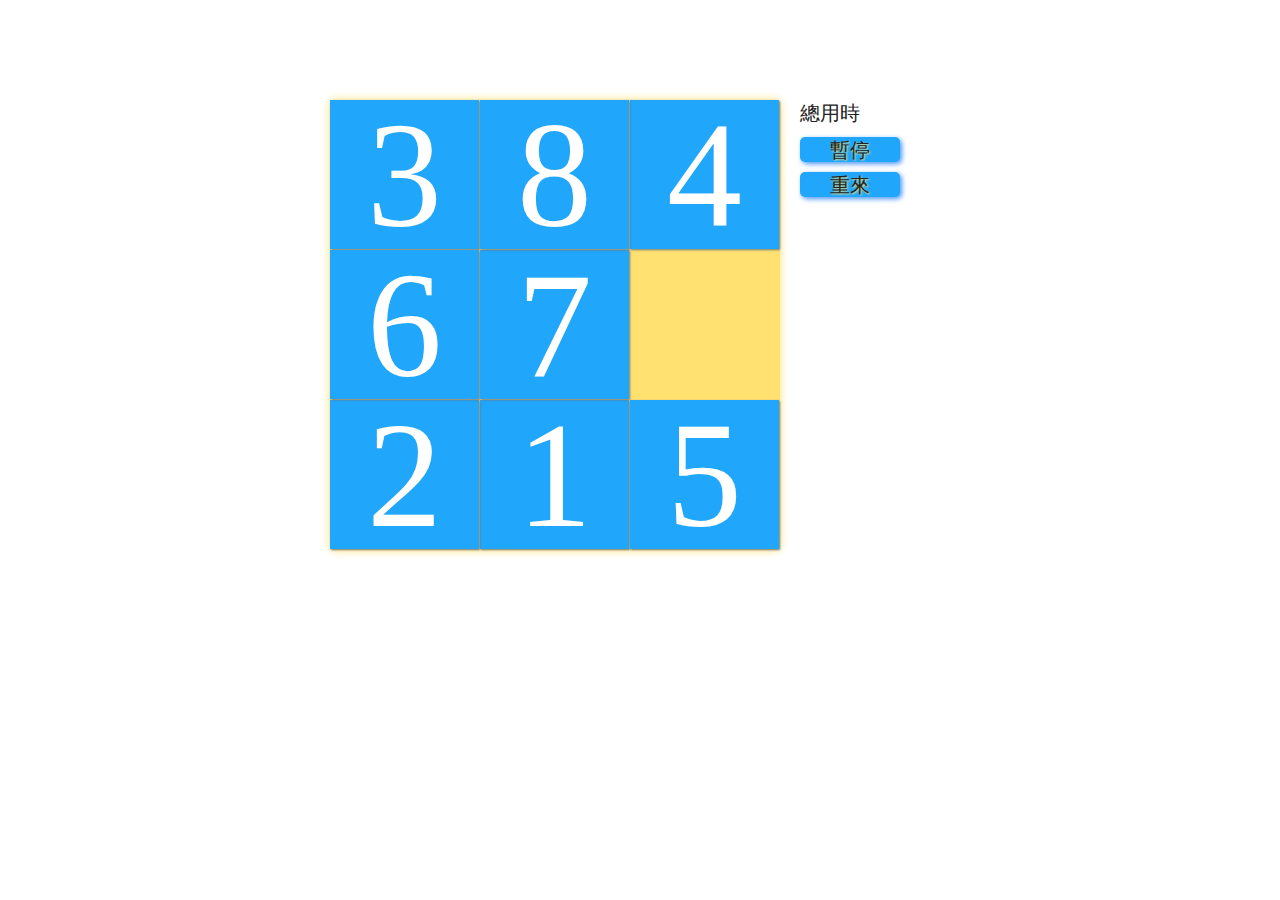
<file: index.html>
<!DOCTYPE html>
<html>
<head>
    <meta charset="UTF-8">
    <meta name="viewport" content="width=device-width, height=device-height, initial-scale=1.0, user-scalable=no">
    <title>九宮格拼圖</title>

    <link rel="stylesheet" type="text/css" href="style.css">
    <script src="js/slide.js"></script>
</head>
<body>
    <div id="container"> <!--最外面的DIV，用來包含裡面的結構-->
        <div id="game"> <!--遊戲區,大DIV方塊-->
            <div id="d1" onclick="move(1)">1</div>
            <div id="d2" onclick="move(2)">2</div>
            <div id="d3" onclick="move(3)">3</div>
            <div id="d4" onclick="move(4)">4</div>
            <div id="d5" onclick="move(5)">5</div>
            <div id="d6" onclick="move(6)">6</div>
            <div id="d7" onclick="move(7)">7</div>
            <div id="d8" onclick="move(8)">8</div>
            <!--小DIV，也就是8個小方塊。當點選的時候執行move()函式，引數是顯示的編號，這樣我們就知道點選了哪個方塊-->
        </div>
        <div id="control"> <!--遊戲控制區-->
            <p>
                <rowspan id="timeText">總用時</rowspan>
                <rowspan id="timer"></rowspan>
            </p> <!--顯示遊戲時間區域-->
            <p>
                <rowspan id="start" onclick="start()">開始</rowspan>
                <rowspan id="reset" onclick="reset()">重來</rowspan>
            </p> <!--顯示控制按鈕區域-->
        </div>
    </div>
</body>
</html>
</file>
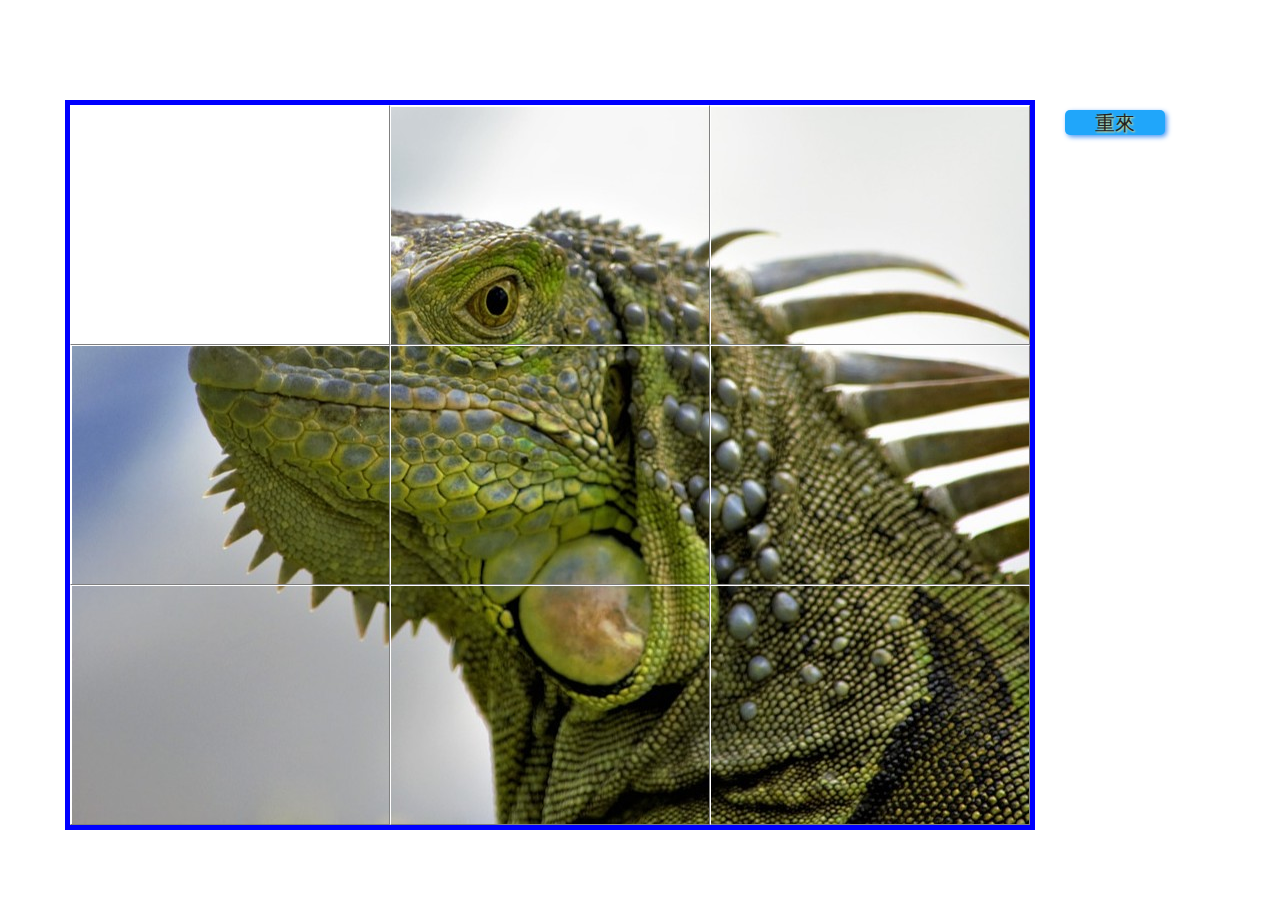
<file: v2/puzzlegame.htm>
<!DOCTYPE html>
<html>
<head>
    <meta charset="UTF-8">
    <meta name="viewport" content="width=device-width, height=device-height, initial-scale=1.0, user-scalable=no">
    <title>Puzzle Game</title>
    <link rel="stylesheet" href="style.css">

    <script src="js/jquery-1.3.1.js"></script>
    <script src="js/slide.js"></script>
</head>
<body>
    <div id="container"> <!--最外面的DIV，用來包含裡面的結構-->
        <div id="dvPuzzle"></div> <!--遊戲區,大DIV方塊-->
        <div id="control"> <!--遊戲控制區-->
            <p>
                <rowspan id="reset" onclick="reset()">重來</rowspan>
            </p> <!--顯示控制按鈕區域-->
    </div>
</body>
</html>
</file>
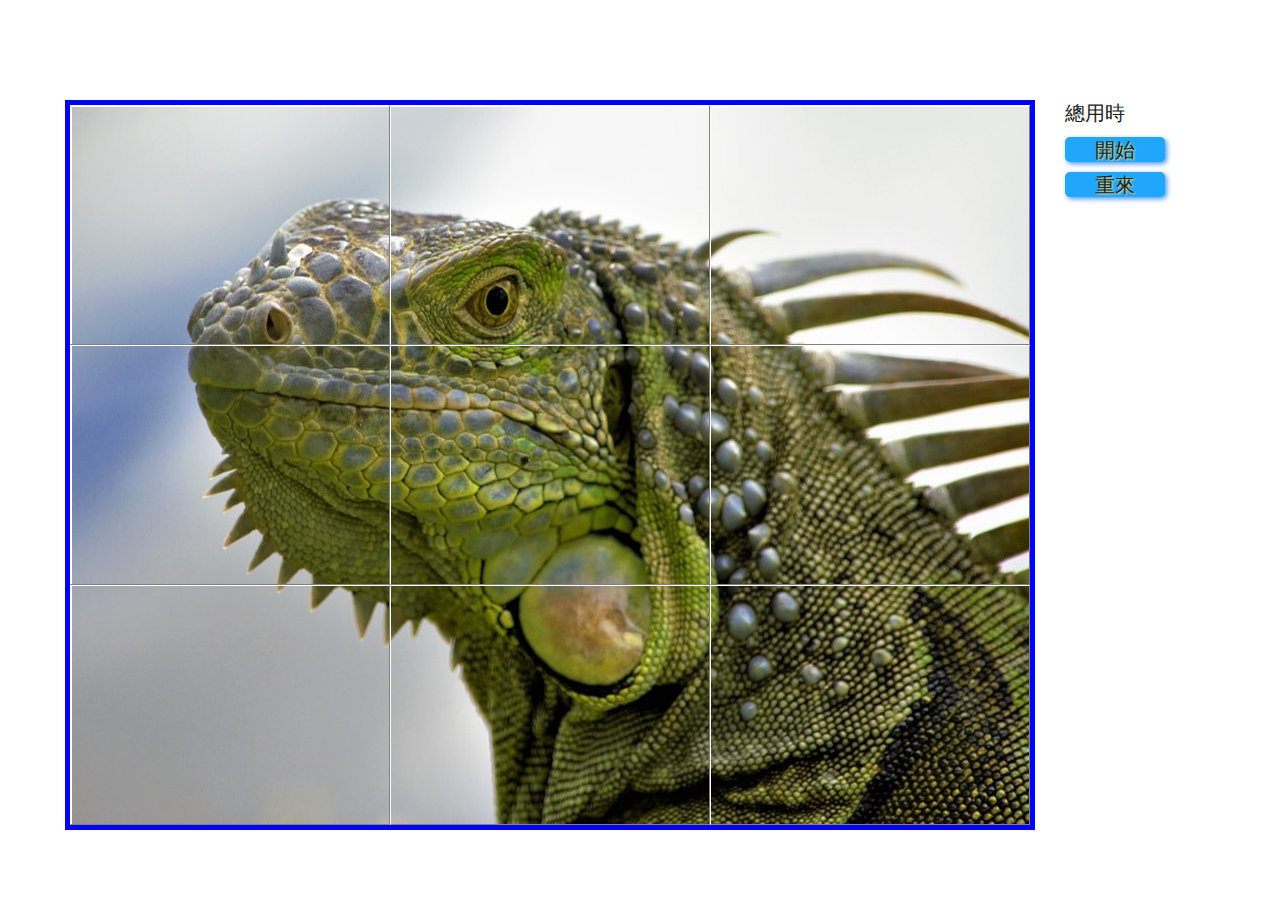
<file: v3/puzzlegame.htm>
<!DOCTYPE html>
<html>
<head>
    <meta charset="UTF-8">
    <meta name="viewport" content="width=device-width, height=device-height, initial-scale=1.0, user-scalable=no">
    <title>Puzzle Game</title>
    <link rel="stylesheet" href="style.css">

    <script src="js/jquery-1.3.1.js"></script>
    <script src="js/slide.js"></script>
</head>
<body>
    <div id="container"> <!--最外面的DIV，用來包含裡面的結構-->
        <div id="dvPuzzle"></div> <!--遊戲區,大DIV方塊-->
        <div id="control"> <!--遊戲控制區-->
            <p>
                <rowspan id="timeText">總用時</rowspan>
                <rowspan id="timer"></rowspan>
            </p> <!--顯示遊戲時間區域-->
            <p>
                <rowspan id="start">開始</rowspan>
                <rowspan id="reset">重來</rowspan>
            </p> <!--顯示控制按鈕區域-->
    </div>
</body>
</html>
</file>
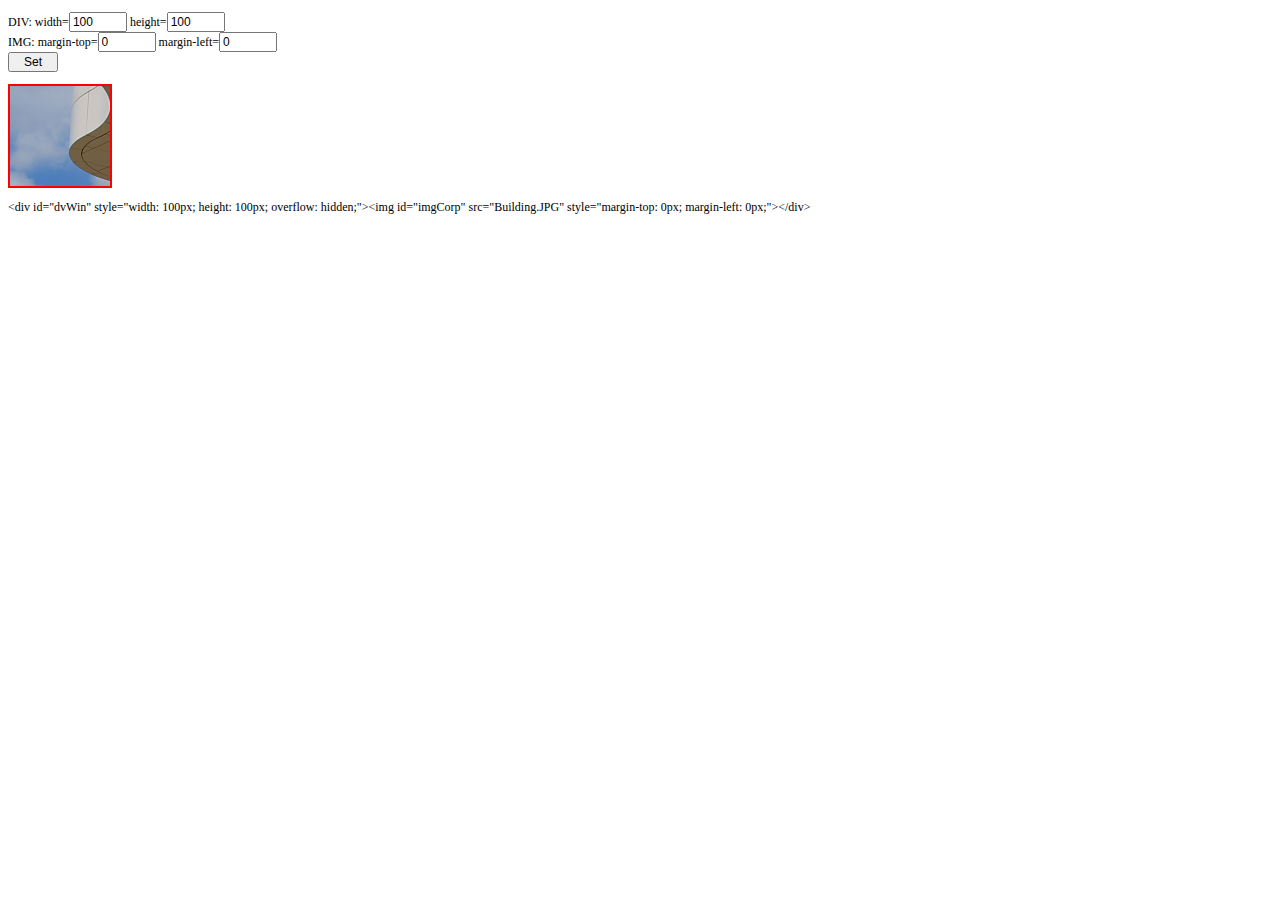
<file: v2/source/Demo8/ImageCorp.htm>
﻿<!DOCTYPE html PUBLIC "-//W3C//DTD XHTML 1.0 Transitional//EN" "http://www.w3.org/TR/xhtml1/DTD/xhtml1-transitional.dtd">

<html xmlns="http://www.w3.org/1999/xhtml">
<head>
    <title>Image Corp Demo</title>
    <script src="js/jquery-1.3.1.js" type="text/javascript"></script>
    <script type="text/javascript">
        $(function() {
            $("#btnTest").click(function() {
                $("#dvWin")
                .css("width", $("#w").val() + "px")
                .css("height", $("#h").val() + "px")
                .css("overflow", "hidden");
                $("#imgCorp")
                .css("margin-top", $("#mt").val() + "px")
                .css("margin-left", $("#ml").val() + "px");
                $("#dvSrc").text($("#dvDisp").html());
            }).click();
        });
    </script>
    <style type="text/css">
        body,input { font-size: 9pt; }
        input { width: 50px; }
        #dvWin { border: solid 2px red; }
    </style>
</head>
<body>
<p>
DIV: width=<input type="text" id="w" value="100" /> height=<input type="text" id="h" value="100" /><br />
IMG: margin-top=<input type="text" id="mt" value="0" /> margin-left=<input type="text" id="ml" value="0" /><br />
<input type="button" id="btnTest" value="Set" />
</p>
<p>
<div id="dvDisp">
<div id="dvWin"><img id="imgCorp" src="Building.JPG" /></div>
</div>
</p>
<p><div id="dvSrc"></div></p>
</body>
</html>
</file>
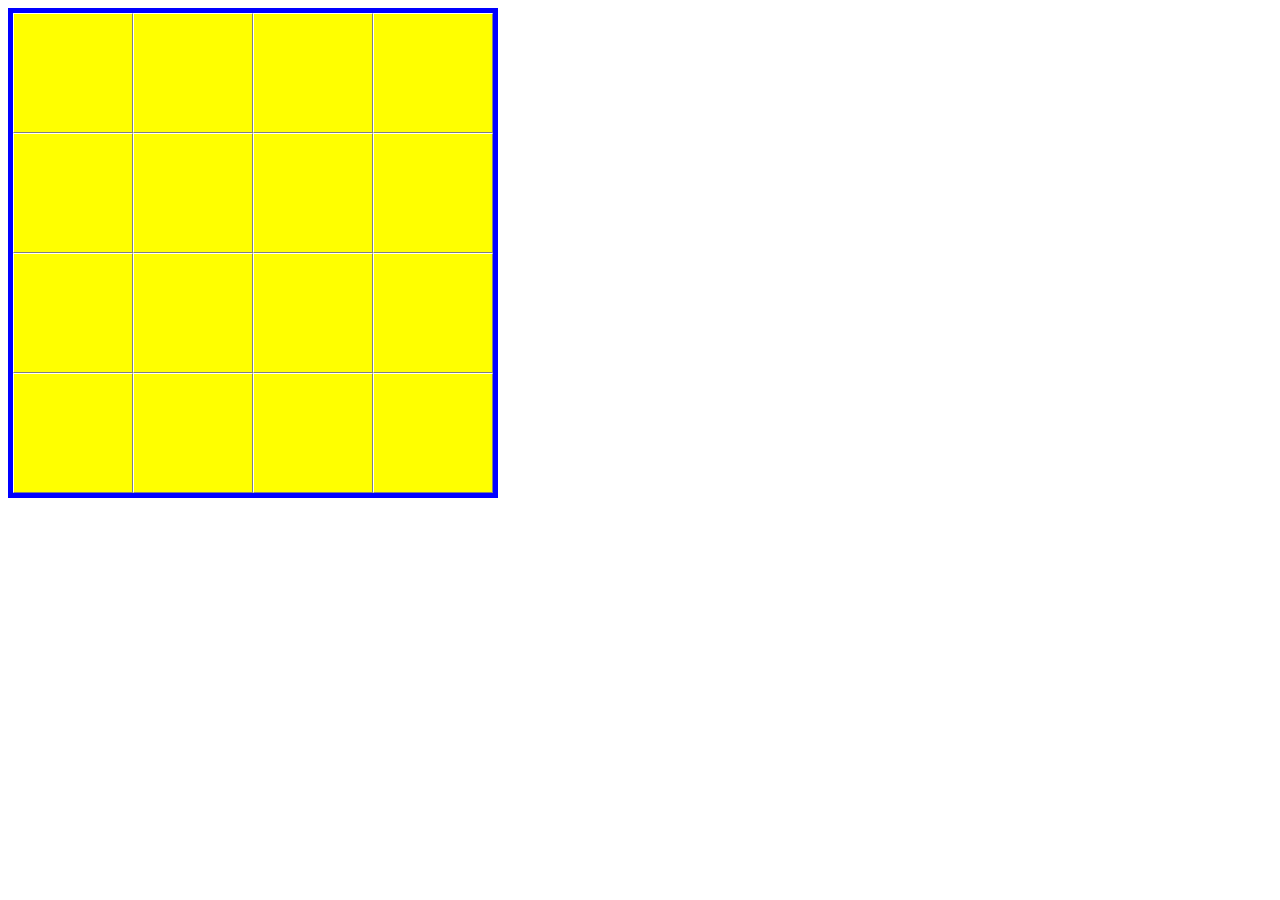
<file: v2/source/Demo8/puzzle1.htm>
﻿<!DOCTYPE html PUBLIC "-//W3C//DTD XHTML 1.0 Transitional//EN" "http://www.w3.org/TR/xhtml1/DTD/xhtml1-transitional.dtd">
<html xmlns="http://www.w3.org/1999/xhtml">

<head>
<meta http-equiv="Content-Type" content="text/html; charset=utf-8" />
<title>jQuery Puzzle</title>
<script type="text/javascript" src="js/jquery-1.3.1.js"></script>
<style type="text/css">
#dvPuzzle {
	 width: 480px; height: 480px;
	 border: solid 5px blue;
	 padding: 0px;
}
.PicCell {
	width: 118px; height: 118px;
	border-top: solid 1px white;
	border-left: solid 1px white;
	border-right: solid 1px gray;
	border-bottom: solid 1px gray;
	float: left;
}
</style>
<script type="text/javascript">
$(function() {
	//填入16張圖
	for (var i=0; i<16; i++)
		$("#dvPuzzle").append("<div class='PicCell' id='Pic" + i + "'></div>");
	//塗上顏色以強化展示效果
	$(".PicCell").css("background-color", "yellow");
});
</script>
</head>
<body>
<div id="dvPuzzle"></div>
</body>
</html>
</file>
<file: style.css>
*{
    padding: 0;
    margin: 0;
    border: 0;
} /* *萬用字元，給元素去掉預設樣式，避免瀏覽器樣式帶來的問題 */
body{
    width: 100%;
    height: 100%;
} /* 根據瀏覽器螢幕自動調整大小 */
#container{
    position: relative;
    width: 620px;
    height: 450px;
    margin: auto auto;
    margin-top: 100px;
    border-radius: 1px;
} /* container包含所有其他div */
#game{
    position: absolute;
    width: 450px;
    height: 450px;
    border-radius: 5px;
    display: inline-block;
    background-color: #ffe171;
    box-shadow: 0 0 10px #ffe171;
} /* 這是遊戲區的DIV，這個大小是計算出來的，取決於你的小方塊的大小。這裡我們設定小方塊的大小為150px 150px，所以這個大小是150px*3，為450px */
#game div{
    position: absolute;
    width: 149px;
    height: 149px;
    box-shadow: 1px 1px 2px #777;
    background-color: #20a6fa;
    color: white;
    text-align: center;
    font-size: 150px;
    line-height: 150px;
    cursor: pointer;
    -webkit-transition: 0.3s;/*瀏覽器字首，相容其他瀏覽器 chrome*/
    -moz-transition: 0.3s;/*firefox*/
    -ms-transition: 0.3s;/*ie*/
    -o-transition: 0.3s;/*opera*/
    transition: 0.3s;
} /* 這就是小方塊的大小了，定位為絕對定位，這樣改變位置不會影響其他元素的位置。寬高都是149px。注意了，我們還設定了box-shadow:1px 1px 2px #777 ；
它還有邊框陰影，所以149px 加上邊框1px，它的總寬度是150px 下面的transition：0.3s是設定過渡時間，這是css3的屬性，它會讓屬性改變呈現過渡動畫，所以
當我們改變方塊的位置時，它會有一個動畫，我們不必自己編寫動畫函式，這回讓你瘋狂*/
#game div:hover{
    color: #ffe171;
} /*給方塊設定滑鼠懸停動畫，當滑鼠懸停在元素上面時，會用這裡的屬性替換上面的屬性，移開後又會變為原來的，這裡我們是把字型顏色改變*/
#control{
    width: 150px;
    height: 450px;
    display: inline-block;
    float: right;
} /*控制區，display:inline-block會讓元素呈現塊狀元素的特性，使得可以改變大小，同時也會具有行內元素的特性，使得不會佔據一行空間，float:right讓元素浮動到右邊*/
#control rowspan{
    height: 25px;
    font-size: 20px;
    color: #222;
    margin-top: 10px;
} /*設定控制區按鈕的共同樣式*/
#start{
    display: inline-block;
    font-size: 28px;
    width: 100px;
    height: 28px;
    background-color: #20a6fa;
    color: #ffe171;
    text-shadow: 1px 1px 2px #ffe171;
    border-radius: 5px;
    box-shadow: 2px 2px 5px #4c98f5;
    text-align: center;
    cursor: pointer;
} /*給start按鈕設定屬性。cursor:pointer屬性讓滑鼠移到元素上面時會顯示不同的滑鼠形狀，pointer是手型*/
#reset{
    display: inline-block;
    font-size: 28px;
    width: 100px;
    height: 28px;
    background-color: #20a6fa;
    color: #ffe171;
    text-shadow: 1px 1px 2px #ffe171;/*字型陰影*/
    border-radius: 5px;/*圓角屬性*/
    box-shadow: 2px 2px 5px #4c98f5;/*盒子陰影*/
    text-align: center;/*文字居中*/
    cursor: pointer;
} /*給Reset按鈕設定屬性*/
#d1{
    left: 0px;
}
#d2{
    left: 150px;
}
#d3{
    left: 300px;
}
#d4{
    top: 150px;
}
#d5{
    top: 150px;
    left: 150px;
}
#d6{
    top: 150px;
    left: 300px;
}
#d7{
    top: 300px;
}
#d8{
    left: 150px;
    top: 300px;
} /*這是預先給每個小方塊按照順序排好位置*/
</file>
<file: v2/style.css>
*{
    padding: 0;
    margin: 0;
    border: 0;
}
body{
    width: 100%;
    height: 100%;
}
#container{
    position: relative;
    width: 1150px;
    height: 720px;
    margin:auto auto;
    margin-top: 100px;
}
#dvPuzzle{
    position: absolute;
    width: 960px;
    height: 720px;
    display: inline-block;
    border: solid 5px blue;
    display: inline-block;
}
.PicCell{
    width:318px;
    height: 238px;
    border-top:solid 1px white;
    border-left:solid 1px white;
    border-right:solid 1px gray;
    border-bottom:solid 1px gray;
    float: left;
    overflow: hidden;
    cursor: pointer;
    -webkit-transition: 0.3s;/*瀏覽器字首，相容其他瀏覽器 chrome*/
    -moz-transition: 0.3s;/*firefox*/
    -ms-transition: 0.3s;/*ie*/
    -o-transition: 0.3s;/*opera*/
    transition: 0.3s;
}
#dvPuzzle:hover{
    color: #ffe171;
}
#control{
    width: 150px;
    height: 450px;
    display: inline-block;
    float: right;
} /*控制區，display:inline-block會讓元素呈現塊狀元素的特性，使得可以改變大小，同時也會具有行內元素的特性，使得不會佔據一行空間，float:right讓元素浮動到右邊*/
#control rowspan{
    height: 25px;
    font-size: 20px;
    color: #222;
    margin-top: 10px;
} /*設定控制區按鈕的共同樣式*/
#reset{
    display: inline-block;
    font-size: 28px;
    width: 100px;
    height: 28px;
    background-color: #20a6fa;
    color: #ffe171;
    text-shadow: 1px 1px 2px #ffe171;/*字型陰影*/
    border-radius: 5px;/*圓角屬性*/
    box-shadow: 2px 2px 5px #4c98f5;/*盒子陰影*/
    text-align: center;/*文字居中*/
    cursor: pointer;
} /*給Reset按鈕設定屬性*/
</file>
<file: v3/style.css>
*{
    padding: 0;
    margin: 0;
    border: 0;
}
body{
    width: 100%;
    height: 100%;
}
#container{
    position: relative;
    width: 1150px;
    height: 720px;
    margin:auto auto;
    margin-top: 100px;
}
#dvPuzzle{
    position: absolute;
    width: 960px;
    height: 720px;
    display: inline-block;
    border: solid 5px blue;
    display: inline-block;
}
.PicCell{
    width:318px;
    height: 238px;
    border-top:solid 1px white;
    border-left:solid 1px white;
    border-right:solid 1px gray;
    border-bottom:solid 1px gray;
    float: left;
    overflow: hidden;
    cursor: pointer;
    -webkit-transition: 0.3s;/*瀏覽器字首，相容其他瀏覽器 chrome*/
    -moz-transition: 0.3s;/*firefox*/
    -ms-transition: 0.3s;/*ie*/
    -o-transition: 0.3s;/*opera*/
    transition: 0.3s;
}
#control{
    width: 150px;
    height: 450px;
    display: inline-block;
    float: right;
} /*控制區，display:inline-block會讓元素呈現塊狀元素的特性，使得可以改變大小，同時也會具有行內元素的特性，使得不會佔據一行空間，float:right讓元素浮動到右邊*/
#control rowspan{
    height: 25px;
    font-size: 20px;
    color: #222;
    margin-top: 10px;
} /*設定控制區按鈕的共同樣式*/
#start{
    display: inline-block;
    font-size: 28px;
    width: 100px;
    height: 28px;
    background-color: #20a6fa;
    color: #ffe171;
    text-shadow: 1px 1px 2px #ffe171;
    border-radius: 5px;
    box-shadow: 2px 2px 5px #4c98f5;
    text-align: center;
    cursor: pointer;
} /*給start按鈕設定屬性。cursor:pointer屬性讓滑鼠移到元素上面時會顯示不同的滑鼠形狀，pointer是手型*/
#reset{
    display: inline-block;
    font-size: 28px;
    width: 100px;
    height: 28px;
    background-color: #20a6fa;
    color: #ffe171;
    text-shadow: 1px 1px 2px #ffe171;/*字型陰影*/
    border-radius: 5px;/*圓角屬性*/
    box-shadow: 2px 2px 5px #4c98f5;/*盒子陰影*/
    text-align: center;/*文字居中*/
    cursor: pointer;
} /*給Reset按鈕設定屬性*/
</file>
